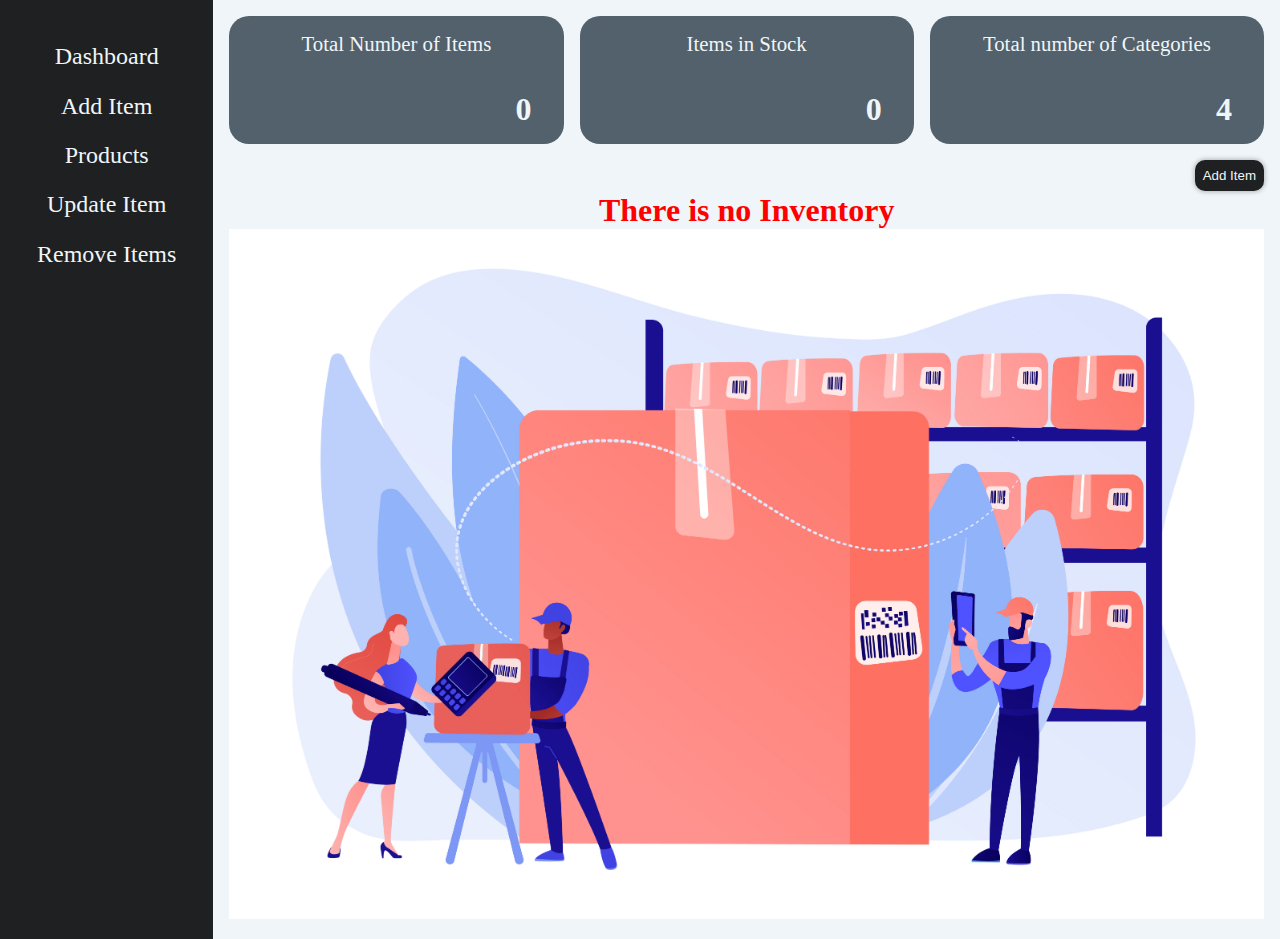
<file: index.htm>
<!DOCTYPE html>
<html lang="en">
<head>
    <meta charset="UTF-8">
    <meta http-equiv="X-UA-Compatible" content="IE=edge">
    <meta name="viewport" content="width=device-width, initial-scale=1.0">
    <title>Dashboard</title>
    <link rel="stylesheet" href="css/index.css">
    <link rel="stylesheet" href="https://use.fontawesome.com/releases/v5.15.3/css/all.css" integrity="sha384-SZXxX4whJ79/gErwcOYf+zWLeJdY/qpuqC4cAa9rOGUstPomtqpuNWT9wdPEn2fk" crossorigin="anonymous">
</head>
<body>

    <div class="backdrop">
    </div>
    <div class="addModal">
        <label for="name">Name of Item</label>
        <input type="text" name="name" id="itemName">
        <label for="description">Description of Item</label>
        <input type="textbox" name="description" id="itemDescription">
        <label for="categories">Category of Item</label>
        <select name="categories" id="itemCategories">
            <option value="volvo">Volvo</option>
            <option value="saab">Saab</option>
            <option value="mercedes">Mercedes</option>
            <option value="audi">Audi</option>
          </select>
        <label for="quantity">Quantity</label>
        <input type="number" name="quantity" id="itemQuantity">
        <div class="action">
            <button class="cancelAdd">Cancel</button>
            <button id="add"  >Add <i class="fas fa-plus"></i></button>
        </div>
    </div>

    <div id="updateItem" class="addModal">
        <label for="name">Name of Item</label>
        <input type="text" name="name" id="updateItemName">
        <label for="description">Description of Item</label>
        <input type="textbox" name="description" id="updateItemDescription">
        <label for="categories">Category of Item</label>
        <select name="categories" id="updateItemCategory">
            <option value="volvo">Volvo</option>
            <option value="saab">Saab</option>
            <option value="mercedes">Mercedes</option>
            <option value="audi">Audi</option>
          </select>
        <label for="quantity">Quantity</label>
        <input type="number" name="quantity" id="updateItemQuantity">
        <div class="action">
            <button class="cancelUpdate">Cancel</button>
            <button id="update"  onClick="update()">Update <i class="fas fa-plus"></i></button>
        </div>
    </div>
    
    <div class="mainContainer">

        <div class="sideNav">
            <a href="index.htm" >Dashboard <br><i class="fas fa-binoculars"></i></a>
            <a href="additems.htm" >Add Item <br><i class="fas fa-plus"></i></a>
            <a href="products.htm">Products <br><i class="fas fa-sitemap"></i></a>
            <a href="updateItem.htm">Update Item <br><i class="fas fa-edit"></i></a>
            <a href="remove.htm">Remove Items <br><i class="far fa-trash-alt"></i></a>
        </div>

        <div class="bodyContainer">
            
            <div class="summary">
                <div class="totalItems">Total Number of Items <span id="totalItems">10</span></div>
                <div class="stockItems">Items in Stock<span id="itemStock"> 10</span></div>
                <div class="totalCategories">Total number of Categories<span id="numberOfCategories">10</span></div>
            </div>

            <div class="table">

                <div class="addBtn"><button class="addItem" id="addBtn" onclick="addItemHandler()">Add Item <i class="fas fa-plus"></i> </button></div>

                <div class="tableContent">
                    <div id="noItemCover" class="noItems">
                        <h1>There is no Inventory</h1>
                        <img src="emptyinventory.jpg" alt="" width="100%">
                    </div>

                    <table id="itemTable">
                        <thead>
                            <tr>
                                <th>id</th>
                                <th>Name</th>
                                <th>Description</th>
                                <th>Category</th>
                                <th>Quantity</th>
                                <th>Status</th>
                                <th>Actions</th>
                            </tr>
                        </thead>
                        <tbody id="tableItems">
                        </tbody>
                    </table>
                </div>

            </div>

        </div>
        
    </div>
    <script src="scripts/add.js"></script>
    <script src="scripts/index.js"></script>
</body>
</html>
</file>
<file: css/index.css>
*{
    margin:0;
    padding: 0;
    box-sizing: border-box;
}

.backdrop{
    display: flex;
    position: absolute;
    width: 100vw;
    height: 100vh;
    background-color: rgba(0, 0,0, 0.93);
    z-index: 1;
    align-items: center;
    justify-content: center;
    top: -110vh;
    transition: 0.73s;
}
.addModal{
    display: grid;
    position: absolute;
    left: 50%;
    top: -50vh;
    grid-template-columns: 1fr;
    transform: translate(-50%, -50%);
    box-shadow: 0px 0px 5px 0.5px rgba(255, 255, 255, 0.233);
    color: #1E2022;
    padding: 1rem;
    background-color: #F0F5F9;
    width: 50vw;
    border-radius: 10px;
    z-index: 2;
    transition: 0.73s;
    min-width: fit-content;
    

}
.addModal label{
    font-size: 1.2rem;
    font-weight: 600;
}
.addModal select{
    margin: 10px 0px;
    padding: 8px;
    font-size: 1rem;
    outline: none;
    border: none;
    border-radius: 5px;
}

.addModal input{
    border-radius: 10px;
    border: none;
    padding: 8px;
    outline: none;
    font-size: 1rem;
    margin: 10px 0px;
}
.addModal button{
    padding: 5px;
    border-radius: 5px;
    outline: none;
    border: none;
    background-color: #52616B;
    color: #fff;
    font-size: 1rem;
    box-shadow: 0px 0px 5px 0.5px rgba(0, 0,0, 0.3);
}

body{
    background-color:#F0F5F9 ;
    color: #1E2022;
}


.mainContainer{
    display: grid;
    height: 100vh;
    grid-template-columns: 1fr 5fr;
}

.sideNav{
    background-color: #1E2022;
}
.sideNav a:first-child{
    margin-top: 2.5rem;
}

.sideNav a{
    color: #F0F5F9;
    display: block;
    margin-left: 0.5rem;
    margin-top: 1rem;
    margin-right: 0.5rem;
    text-decoration: none;
    font-size: 1.5rem;
    text-align: center;
    padding: 0.2rem;
}
a:hover{
background-color: #52616B;
border-radius: 10px;
color: orange;

}
.summary{
    display: grid;
    grid-template-columns: 1fr 1fr 1fr;
    column-gap: 1rem;
    
}

.summary div{
    position: relative;
    height: 8rem;
    background-color: #52616B;
    color: #F0F5F9;
    text-align: center;
    border-radius: 20px;
    padding: 1rem;
    font-size: 1.3rem;

}

.summary span{
    display: block;
    text-align: center;
    font-size: 2rem;
    font-weight: 800;
    position: absolute;
    bottom: 1rem;
    right: 2rem;
}

.bodyContainer{
padding: 1rem;
}

.addBtn{
    position: relative;
    box-sizing: border-box;
    padding: 1rem 0rem;
    margin-top: 1rem;
}

.addBtn button{
    position: absolute;
    right: 1rem;
    background-color: #1E2022;
    color: #F0F5F9;
    padding: 0.5rem;
    border-radius: 10px;
    border: none;
    right: 0px;
    top: 0px;
    box-shadow: 0px 0px 5px 0.5px rgba(0, 0,0, 0.3);
}

.noItems{
    text-align: center;
    color: red;
}

.invisible {
    display: none;
}

.visible{
    display: block;
}


#itemTable{
    width: 100%;
    text-align: center;
    color: white;
}
#itemTable thead{
    background-color: #FFC107;
    
}

#itemTable th{
    height: fit-content;
    padding: 0.5rem;
    font-size: 1.4rem;
    color: #1E2022;
    
}

#tableItems tr{
    background-color: #52616B;
    font-size: 1.2rem ;
}

.hideMe{
    display: none;
}

.outOfStock{
    color: red;
    background-color: whitesmoke;
    border: 1px solid red;
}

.almostOutOfStock{
    color: orange;
    background-color: whitesmoke;
    border: 1px solid orange;
}

.inOfStock{
    color: green;
    background-color: whitesmoke;
    border: 1px solid green;
}
</file>
